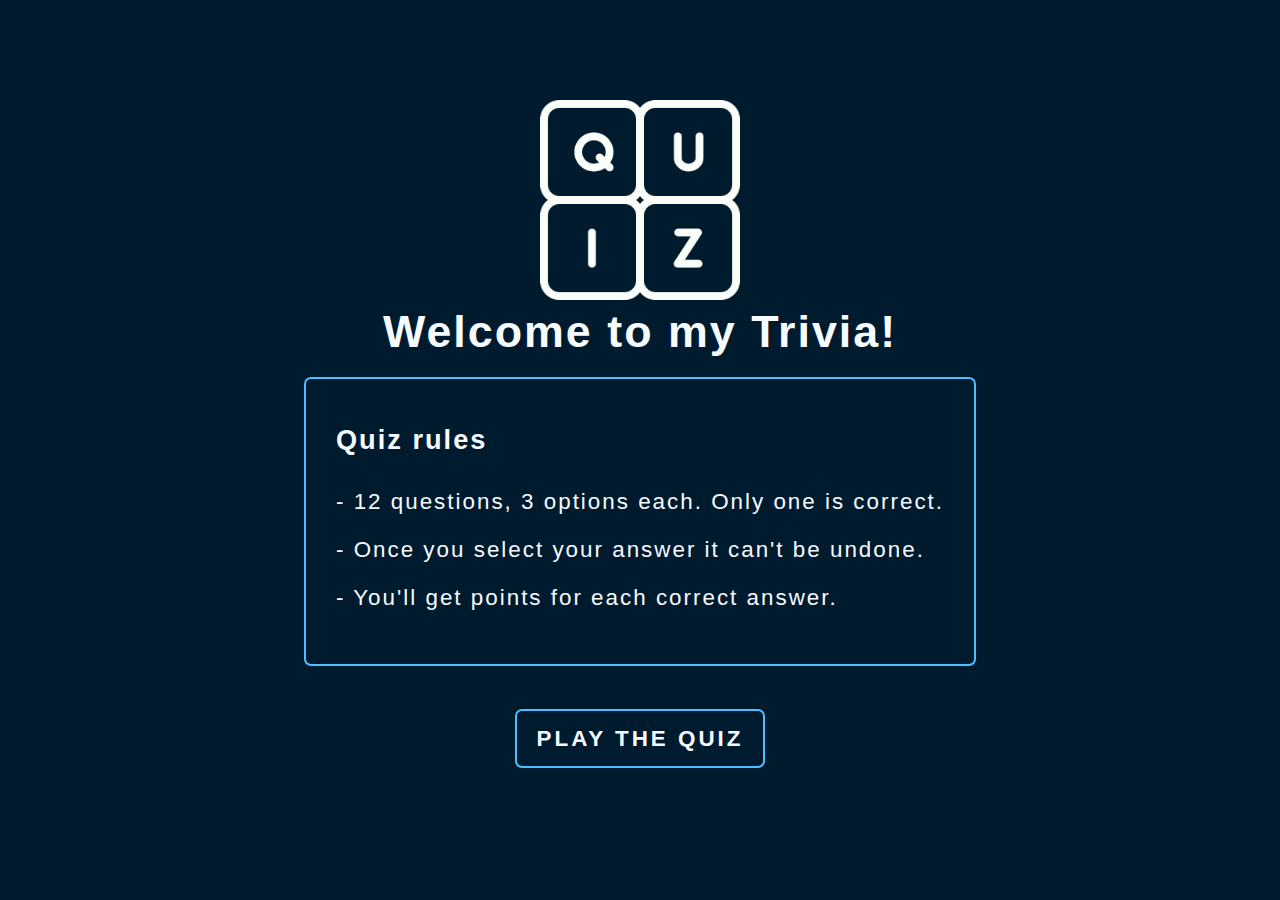
<file: index.html>
<!DOCTYPE html>
<html lang="en">
<head>
    <meta charset="UTF-8">
    <meta http-equiv="X-UA-Compatible" content="IE=edge">
    <meta name="viewport" content="width=device-width, initial-scale=1.0">
    <title>Quiz Home</title>
    <link rel="stylesheet" href="css/style.css" />
    
</head>
<body>
    <!--images from https://www.flaticon.com-->
    <div class="img__wrapper"><img class=" img quiz-img" src="images/quiz.png" alt="quiz logo"></div>
    <h1 class="quiz-title">Welcome to my Trivia!</h1>
    <div class="container list">
        <h2 class="list__title">Quiz rules</h2>
        <div class="list__container">
            <p class="list__text">- 12 questions, 3 options each. Only one is correct.</p>
            <p class="list__text">- Once you select your answer it can't be undone.</p>
            <p class="list__text">- You'll get points for each correct answer.</p>
        </div>
    </div>
    
    <div class="btn"><a class="btn__link btn__link--play" href="questions.html">Play the Quiz</a></div>
</body>
</html>
</file>
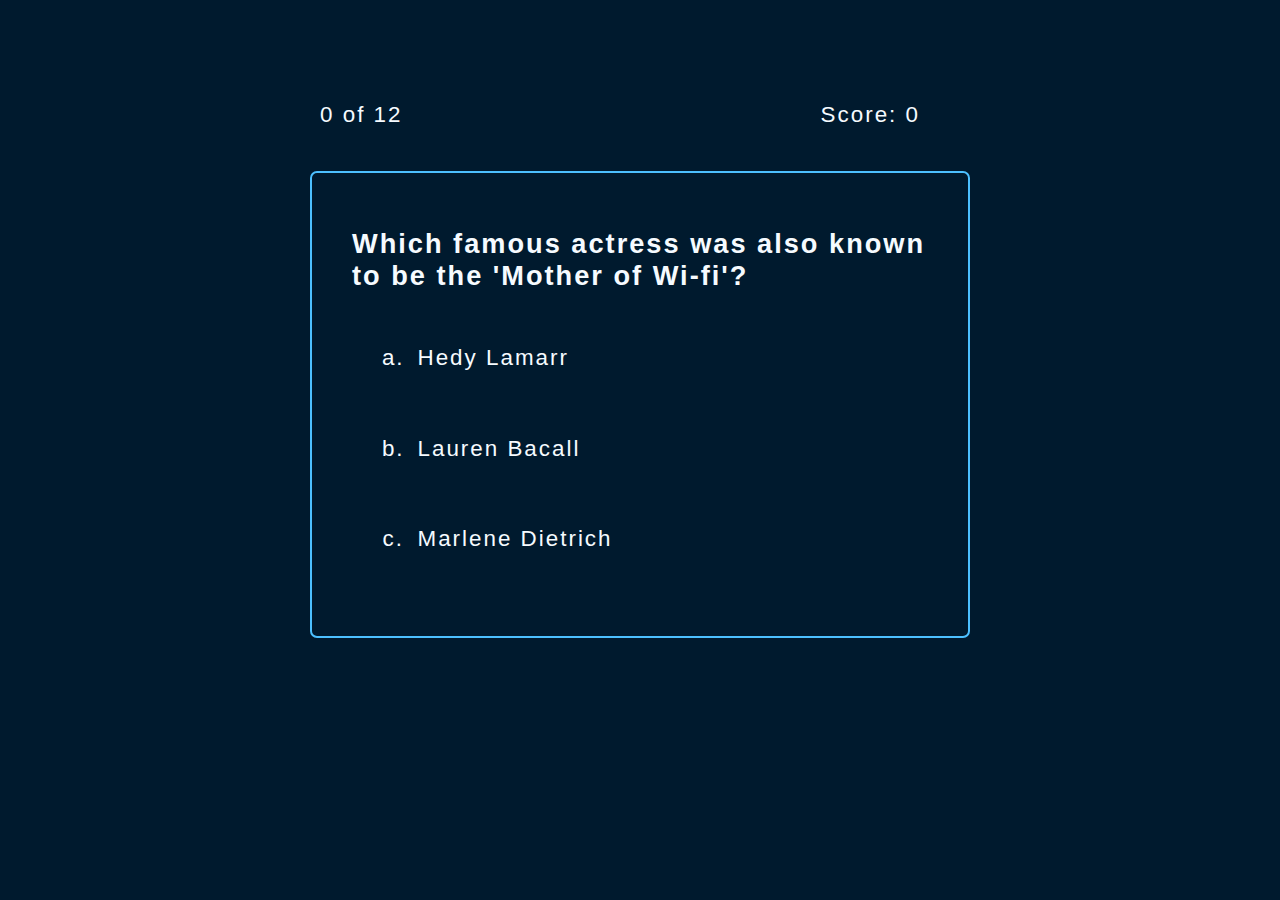
<file: questions.html>
<!DOCTYPE html>
<html lang="en">
<head>
    <meta charset="UTF-8">
    <meta http-equiv="X-UA-Compatible" content="IE=edge">
    <meta name="viewport" content="width=device-width, initial-scale=1.0">
    <title>Quiz Questions</title>
    <link rel="stylesheet" href="css/style.css" />
    <script src="js/main.js" defer></script>
</head>
<body>
    <div class="wrapper">
        <div class="counter">
            
        </div>
        <div class="container questions">
        
        </div>

        <div class="container__btn"><button class="btn--continue">continue</button></div>
    </div>
    
</body>
</html>
</file>
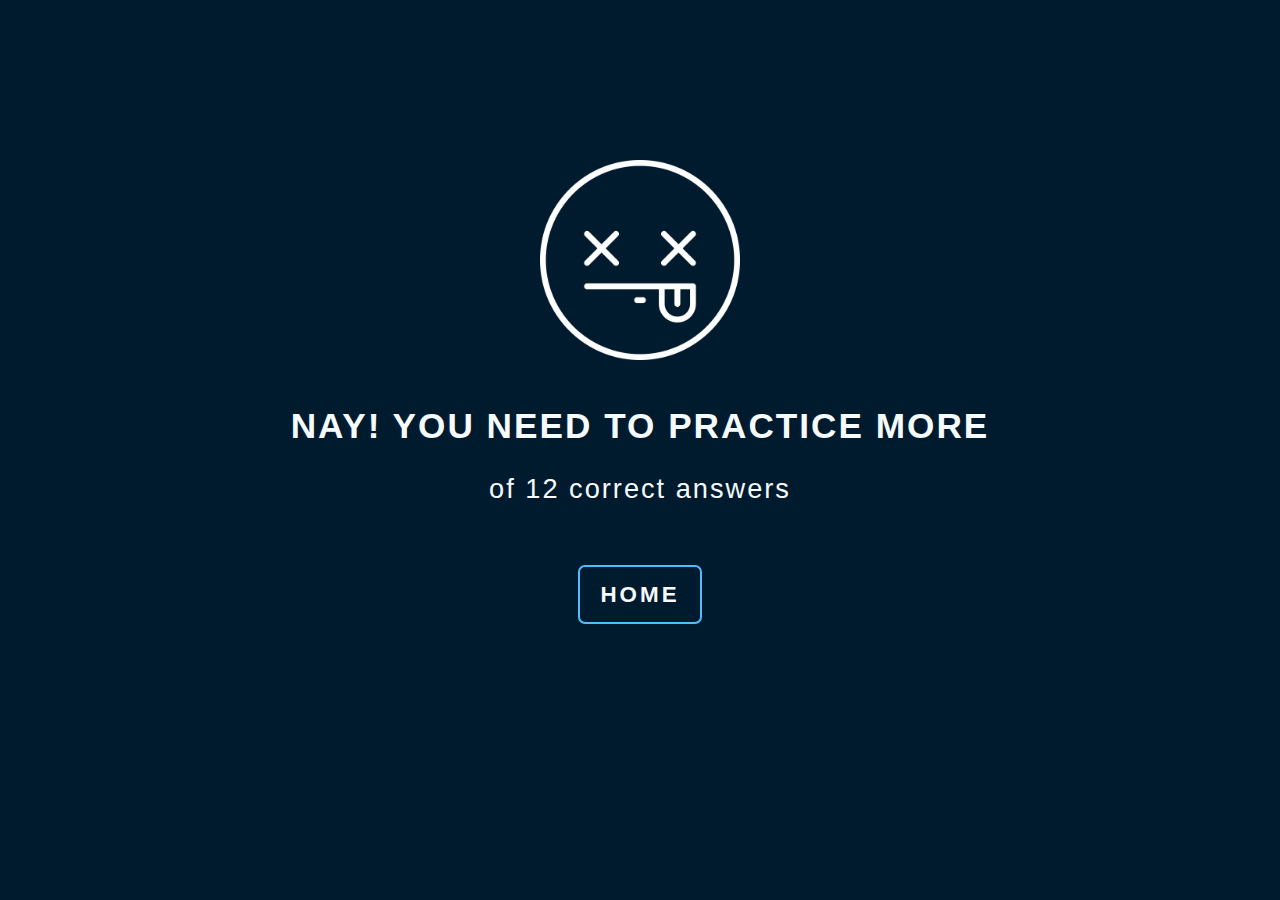
<file: score.html>
<!DOCTYPE html>
<html lang="en">
<head>
    <meta charset="UTF-8">
    <meta http-equiv="X-UA-Compatible" content="IE=edge">
    <meta name="viewport" content="width=device-width, initial-scale=1.0">
    <title>Quiz Home</title>
    <link rel="stylesheet" href="css/style.css" />
    <script src="js/score.js" defer></script>
    
</head>
<body>
    <!--images from https://www.flaticon.com-->
        <div class="img__wrapper"><img class="img quiz-img--score" id="image" src="images/dead.png" alt="quiz logo"></div>
        <h1 class="score-title">nay! You need to practice more</h1>
        <p class="score-paragraph"><span id="score">1</span> of 12 correct answers</p>
        <div class="btn"><a class="btn__link btn__link--play" href="index.html">Home</a></div>
    
</body>
</html>
</file>
<file: css/style.css>
*,
*::before,
*::after {
    box-sizing: border-box;
}

:root {
    --font-arial: Arial, sans-serif; ;

    --primary-clr: #001a2e;
    --secondary-clr-light: rgb(246, 251, 255);
    --secondary-clr-gold: rgb(255, 197, 103);
    --secondary-clr-blue: #4cc0ff;
    --secondary-clr-dark: #161717;
}



body {
    margin: 0;
    padding: 0;
    background-color: var(--primary-clr);
    color: var(--secondary-clr-light);
    display: flex;
    flex-direction: column;
    align-items: center;
    justify-content: center;
    
    font-size: 1.4rem;
    font-family: var(--font-arial);
    letter-spacing: 2px;
}

img {
    width: 100%;
}

.img {
    max-width: 150px;
    margin-top: 2rem;
}

.quiz-title {
    margin: 0 20px;
    text-align: center;
}

.list__title,
.question__title {
    border-bottom: 1px solid var(--seondary-clr-light);
    margin-top: 15px;
    padding-bottom: 10px;
    font-size: 1.7rem;
}


.question__title {
    font-size: 1.4rem;
}

.container {
    border: 2px solid var(--secondary-clr-blue);
    color: var(--secondary-clr-light);
    border-radius: 7px;
    margin: 20px 20px 10px 20px;
    
}

.list {
    padding: 30px;
    

}


/*Btns styles*/
.btn {
    margin-top: 50px;
    margin-bottom: 3rem;
}

.btn__link {
    text-decoration: none;
    text-transform: uppercase;
    font-weight: 800;
    letter-spacing: 3px;
    
}

.btn__link--play {
    color: var(--secondary-clr-light);
    background-color: var(--primary-clr);
    border: 2px solid var(--secondary-clr-blue);
    padding: 15px 20px;
    border-radius: 7px;
    font-weight: 800;
    letter-spacing: 3px;
    
}

.btn__link--play:hover,
.btn__link--play:active {
    color: var(--secondary-clr-dark);
    background-color: var(--secondary-clr-blue);
    border: 1px solid var(--secondary-clr-blue);
    border: none;
    border-radius: 7px;
    
}

.container__btn {
   text-align: right; 
}

.btn--continue {
    padding: 10px 18px;
    background-color: var(--secondary-clr-blue);
    color: var(--primary-clr);
    border: none;
    outline: none;
    border-radius: 50px;
    font-size: 1.2rem;
    margin: 20px 30px 0 0;
    visibility: hidden;

    
}


.show-btn {
    visibility: visible;
}

.btn--continue:hover {
    background-color: var(--secondary-clr-gold);
}


/*Questions styles*/

.wrapper {
    max-width: 700px;
    margin: 20px;
}

.counter {
    
    margin-top: 20px;
    max-width: 660px;
    display: flex;
    width: 100%;
    justify-content: space-between;


}

.question-number {
    padding-left: 20px;
    margin-left: 10px;
}

.score-number {
    padding-right: 20px;
    margin-right: 10px;

}

.questions {
    
    padding: 40px;
   
} 

.question__text {
    padding: 20px;
    border: 1px solid var(--primary-clr);
    display: grid;
    grid-template-columns: 1fr 11fr;
    
    
}

.letter,
.number {
    text-align: center;
    margin-right: 4px;
}

.question__text:hover {
    border: 1px solid var(--secondary-clr-blue);
    border-radius: 7px;
}

.wrong {
    background-color: hsl(10, 100%, 82%);
    color: #b60000;
    border: 1px solid #b60000;
    border-radius: 7px;
}

.correct {
    background-color: #c3fda9;
    color: #009819;
    border: 1px solid #009819;
    border-radius: 7px;
}

.show-correct {
    border: 1px solid #c3fda9;
    border-radius: 7px;
}


/* score styles */


.quiz-img--score{
  margin-top: 9rem;
} 

.score-title {
    text-transform: uppercase;
    text-align: center;
    font-size: 2.2rem;
    margin: 40px 20px 0 20px;
}

.score-paragraph {
    
    font-weight: 500;
    text-align: center;
}




@media only screen and (min-width: 765px) {

    .img {
        max-width: 200px;
        
    }

    .quiz-img {
        margin-top: 100px;
    }

    .quiz-img--score {
        margin-top: 160px;
    }

    .wrapper {
        width: 700px;
        
    } 

    .question__title {
        font-size: 1.7rem;
    }

    .counter {
        margin-top: 60px; 
    }

    .score-title {
        text-transform: uppercase;
        
    }

    .score-paragraph {
        font-size: 1.7rem;
        font-weight: 500;
       
    }

    

}
</file>
